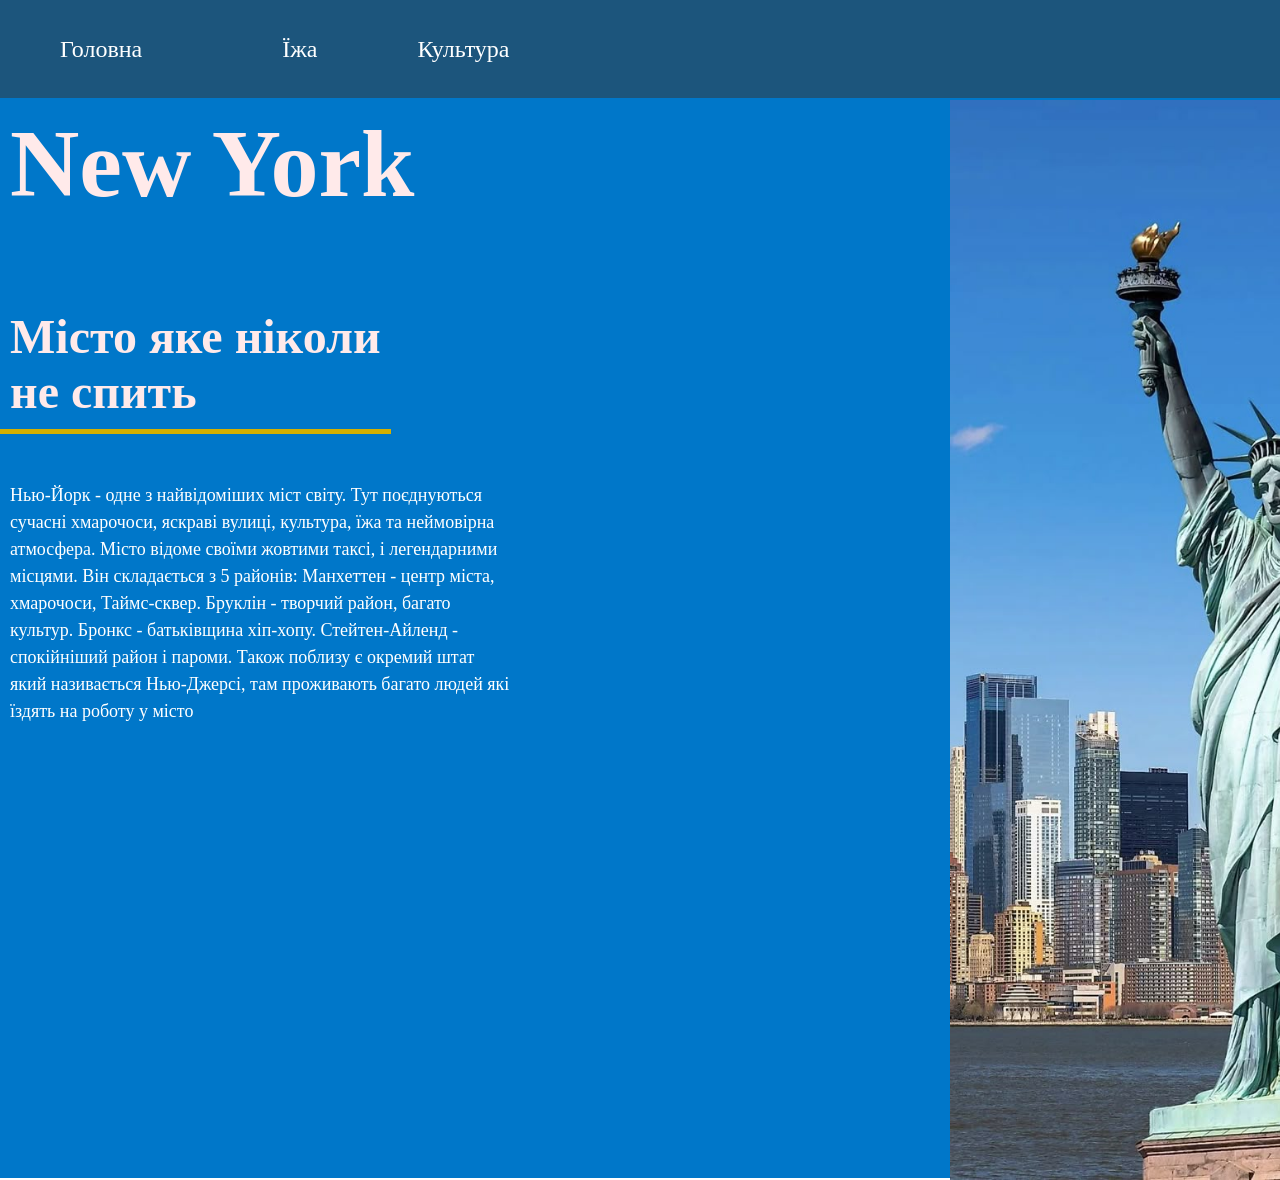
<file: index.html>
<!DOCTYPE html>
<html lang="uk">
<head>
	<meta charset="utf-8">
	<meta name="viewport" content="width=device-width, initial-scale=1">
	<link rel="stylesheet" type="text/css" href="style.css">
	<title>Головна</title>
</head>
<body>
		<header>
    	<nav>
       		 <ul>
            	<li>
                <a href="index1.html">Головна</a>
                <ul>
                    <li><a href="index2.html">Їжа</a></li>
                    <li><a href="index3.html">Культура</a></li>
                </ul>
   		 </nav>
		</header>
		<main>
			<h1>
				New York
			</h1>
			<h2> 
				Місто яке ніколи<br>
				не спить
			</h2>
			<p>
				Нью-Йорк - одне з найвідоміших
				міст світу.
				Тут поєднуються сучасні хмарочоси,
				яскраві вулиці, культура, їжа та неймовірна
				атмосфера.
				Місто відоме своїми жовтими таксі, 
				і легендарними місцями.
				Він складається з 5 районів:
				Манхеттен - центр міста, хмарочоси, Таймс-сквер.
				Бруклін - творчий район, багато культур.
				Бронкс - батьківщина хіп-хопу.
				Стейтен-Айленд - спокійніший район і пароми.
				Також поблизу є окремий штат який називається Нью-Джерсі, 
				там проживають багато людей які їздять на роботу у місто
			</p>
				<img src="new1.jpg">
			</main>

</body>
</html>
</file>
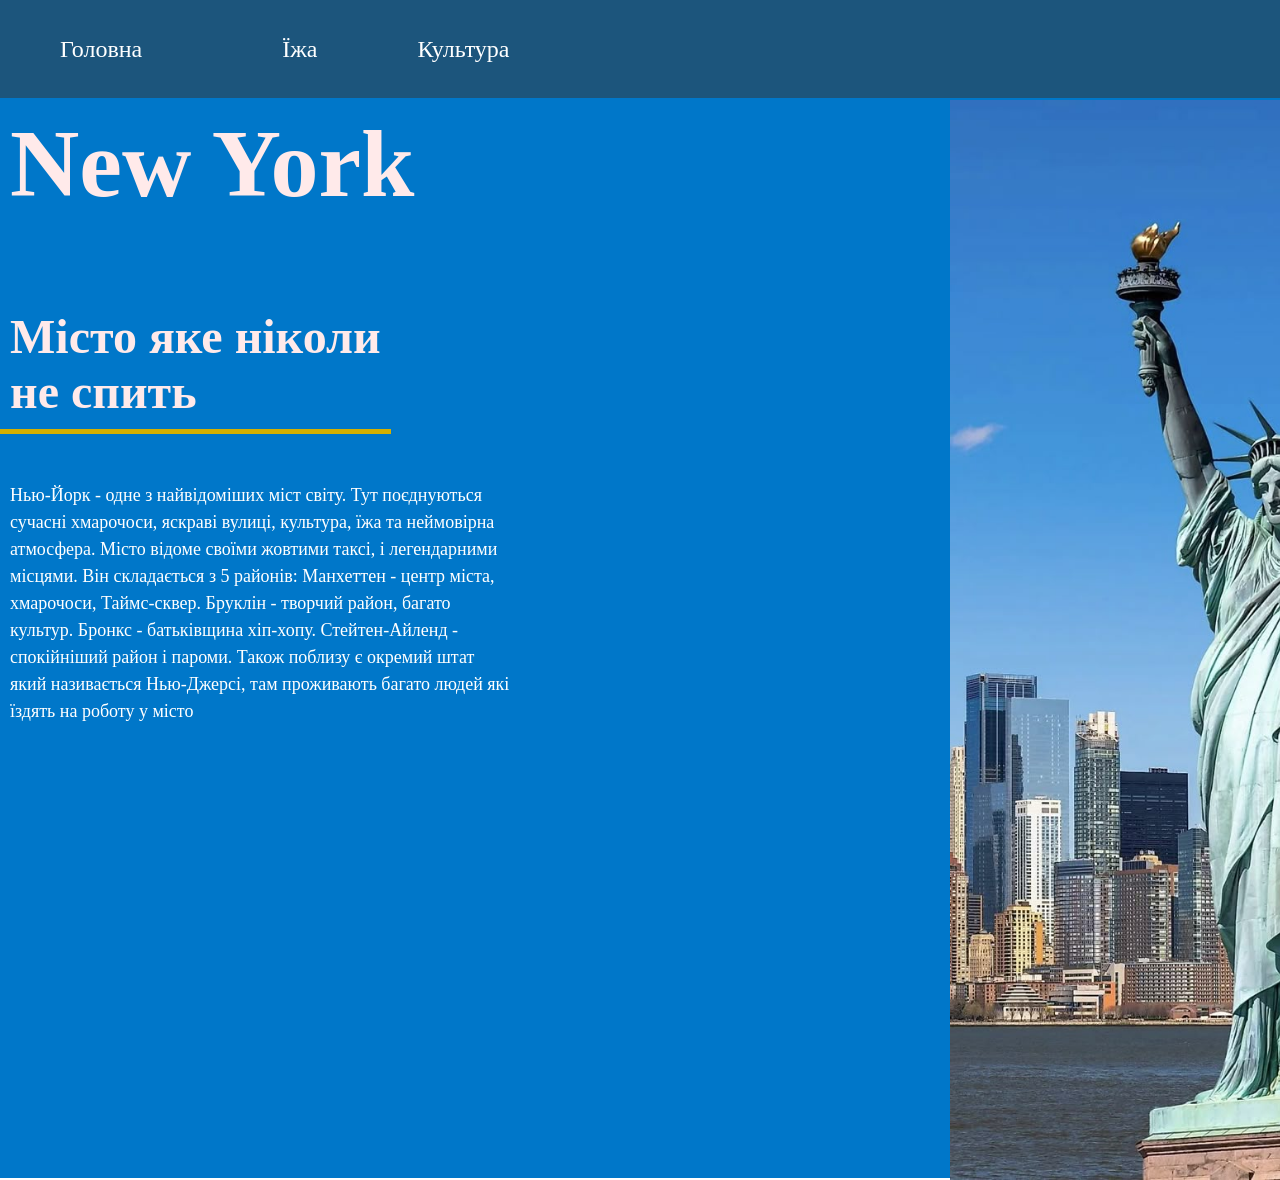
<file: index1.html>
<!DOCTYPE html>
<html lang="uk">
<head>
	<meta charset="utf-8">
	<meta name="viewport" content="width=device-width, initial-scale=1">
	<link rel="stylesheet"  href="style.css">
	<title>Головна</title>
</head>
<body>
		<header>
    	<nav>
       		 <ul>
            	<li>
                <a href="index.html">Головна</a>
                <ul>
                    <li><a href="index2.html">Їжа</a></li>
                    <li><a href="index3.html">Культура</a></li>
                </ul>
   		 </nav>
		</header>
		<main>
			<h1>
				New York
			</h1>
			<h2> 
				Місто яке ніколи<br>
				не спить
			</h2>
			<div></div>
			<p>
				Нью-Йорк - одне з найвідоміших
				міст світу.
				Тут поєднуються сучасні хмарочоси,
				яскраві вулиці, культура, їжа та неймовірна
				атмосфера.
				Місто відоме своїми жовтими таксі, 
				і легендарними місцями.
				Він складається з 5 районів:
				Манхеттен - центр міста, хмарочоси, Таймс-сквер.
				Бруклін - творчий район, багато культур.
				Бронкс - батьківщина хіп-хопу.
				Стейтен-Айленд - спокійніший район і пароми.
				Також поблизу є окремий штат який називається Нью-Джерсі, 
				там проживають багато людей які їздять на роботу у місто
			</p>
				<img src="new1.jpg">
			</main>

</body>
</html>
</file>
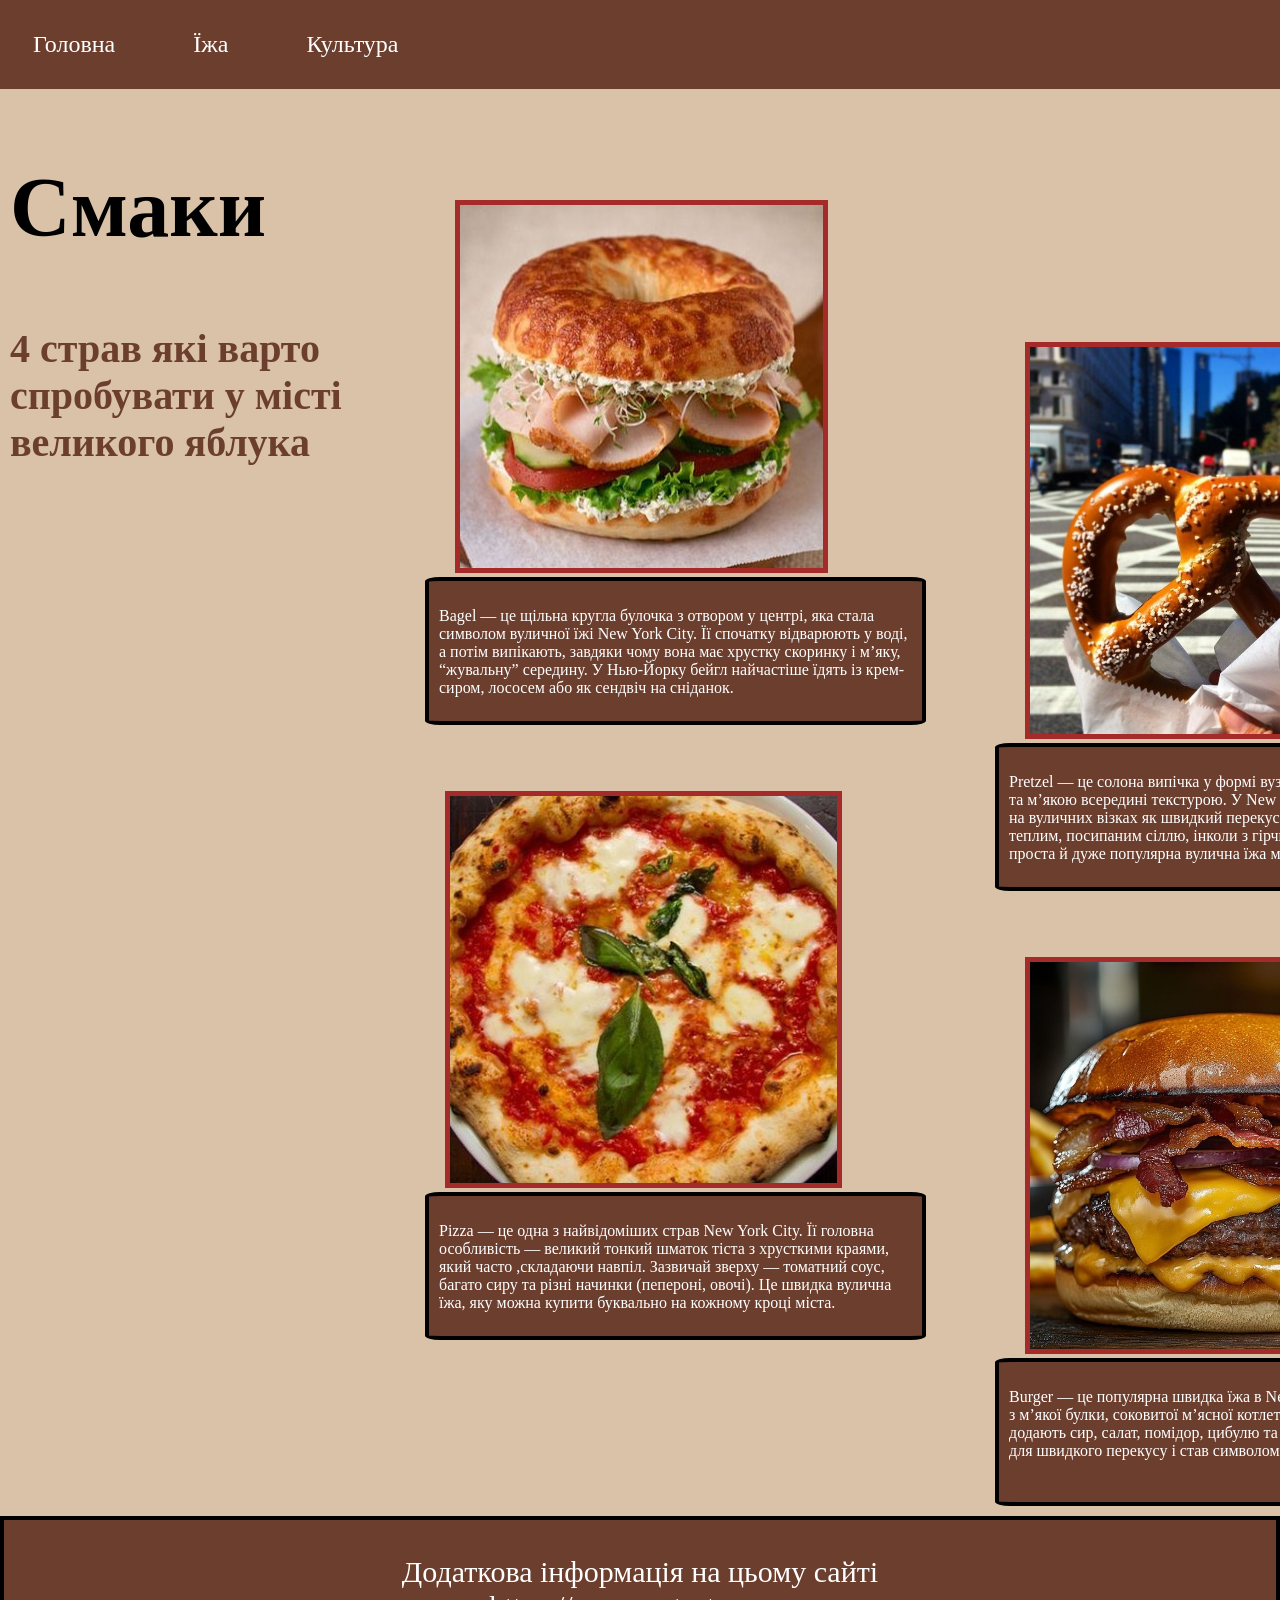
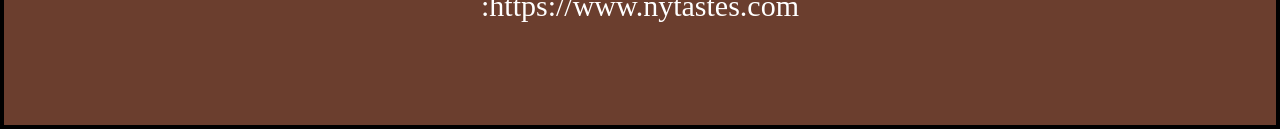
<file: index2.html>
<!DOCTYPE html>
<html lang="uk">
<head>
	<meta charset="utf-8">
	<meta name="viewport" content="width=device-width, initial-scale=1">
	<link rel="stylesheet"  href="style2.css">
	<title>Цікаві факти</title>
</head>
<body>
	<header>
		<nav>
			<ul>
				<li><a href="index.html">Головна</a></li>
				<li><a href="index2.html">Їжа</a></li>
				<li><a href="index3.html">Культура</a></li>
			</ul>
		</nav>
	</header>
		<section>
    		<h1>Смаки</h1>
    		<h2>4 страв які варто<br>
                спробувати у місті<br>
                великого яблука</h2>
    	</section>
   			<main>
    <article>
        <img src="begal.jpg" class="begl1" alt="begal">
    </article>
        <article class="p1">
        <p>Bagel — це щільна кругла булочка з отвором у центрі, яка стала символом вуличної їжі New York City. Її спочатку відварюють у воді, а потім випікають, завдяки чому вона має хрустку скоринку і м’яку, “жувальну” середину.
			У Нью-Йорку бейгл найчастіше їдять із крем-сиром, лососем або як сендвіч на сніданок. </p>
		</article>
    </article>
    <article>
        <img src="pretzel.jpg" class="pretzel1" alt="pretzel">
    </article>
        <article class="pr">
        <p>Pretzel — це солона випічка у формі вузла з блискучою скоринкою та м’якою всередині текстурою. У New York City її часто продають на 	вуличних візках як швидкий перекус.Зазвичай pretzel їдять теплим, посипаним сіллю, інколи з гірчицею або сирним соусом. Це проста й дуже популярна вулична їжа міста.</p>
    </article>
    <article>
        <img src="pizza1.jpg" class="pizza" alt="pizza">
        <article class="pz">
        <p>Pizza — це одна з найвідоміших страв New York City. Її головна особливість — великий тонкий шматок тіста з хрусткими краями, який часто ,складаючи навпіл.
			Зазвичай зверху — томатний соус, багато сиру та різні начинки (пепероні, овочі). Це швидка вулична їжа, яку можна купити буквально на кожному кроці міста.</p>
		</article>
    </article>
    <article>
        <img src="burger.jpg" class="burger1" alt="burger">
        <article class="br">
        <p>Burger — це популярна швидка їжа в New York City, яка складається з м’якої булки, соковитої м’ясної котлети та соусів.
			Зазвичай додають сир, салат, помідор, цибулю та різні соуси. Бургер зручний для швидкого перекусу і став символом американського фастфуду.</p>
		</article>
    </article>
    <article class="zbk">
    	<p>
    		Ось найкращі та найпопулярніші місця, які варто відвідати:
			The River Cafe — культовий ресторан у Брукліні, відомий завдяки чудовому панорамному виду на хмарочоси Мангеттена.
			Katz's Delicatessen — легендарна єврейська закусочна, яка працює вже понад століття, відома своїми величезними сендвічами з пастрамі.
			La Grande Boucherie — вражаючий ресторан французької кухні у центрі Мангеттена.
			Momofuku Noodle Bar — популярний заклад зіркового шефа Девіда Чанга, де подають знамениті страви азійської кухні, зокрема рамен.
			John's of Bleecker Street — знаменита піцерія в Гринвіч-Віллідж із традиційною піцою в дров'яній печі. [1, 2, 3, 4, 5]
        </p>
    </article>
</main>
<footer>
	<p> Додаткова інформація на цьому сайті<br>:https://www.nytastes.com
</footer>
</body>
</html>
</file>
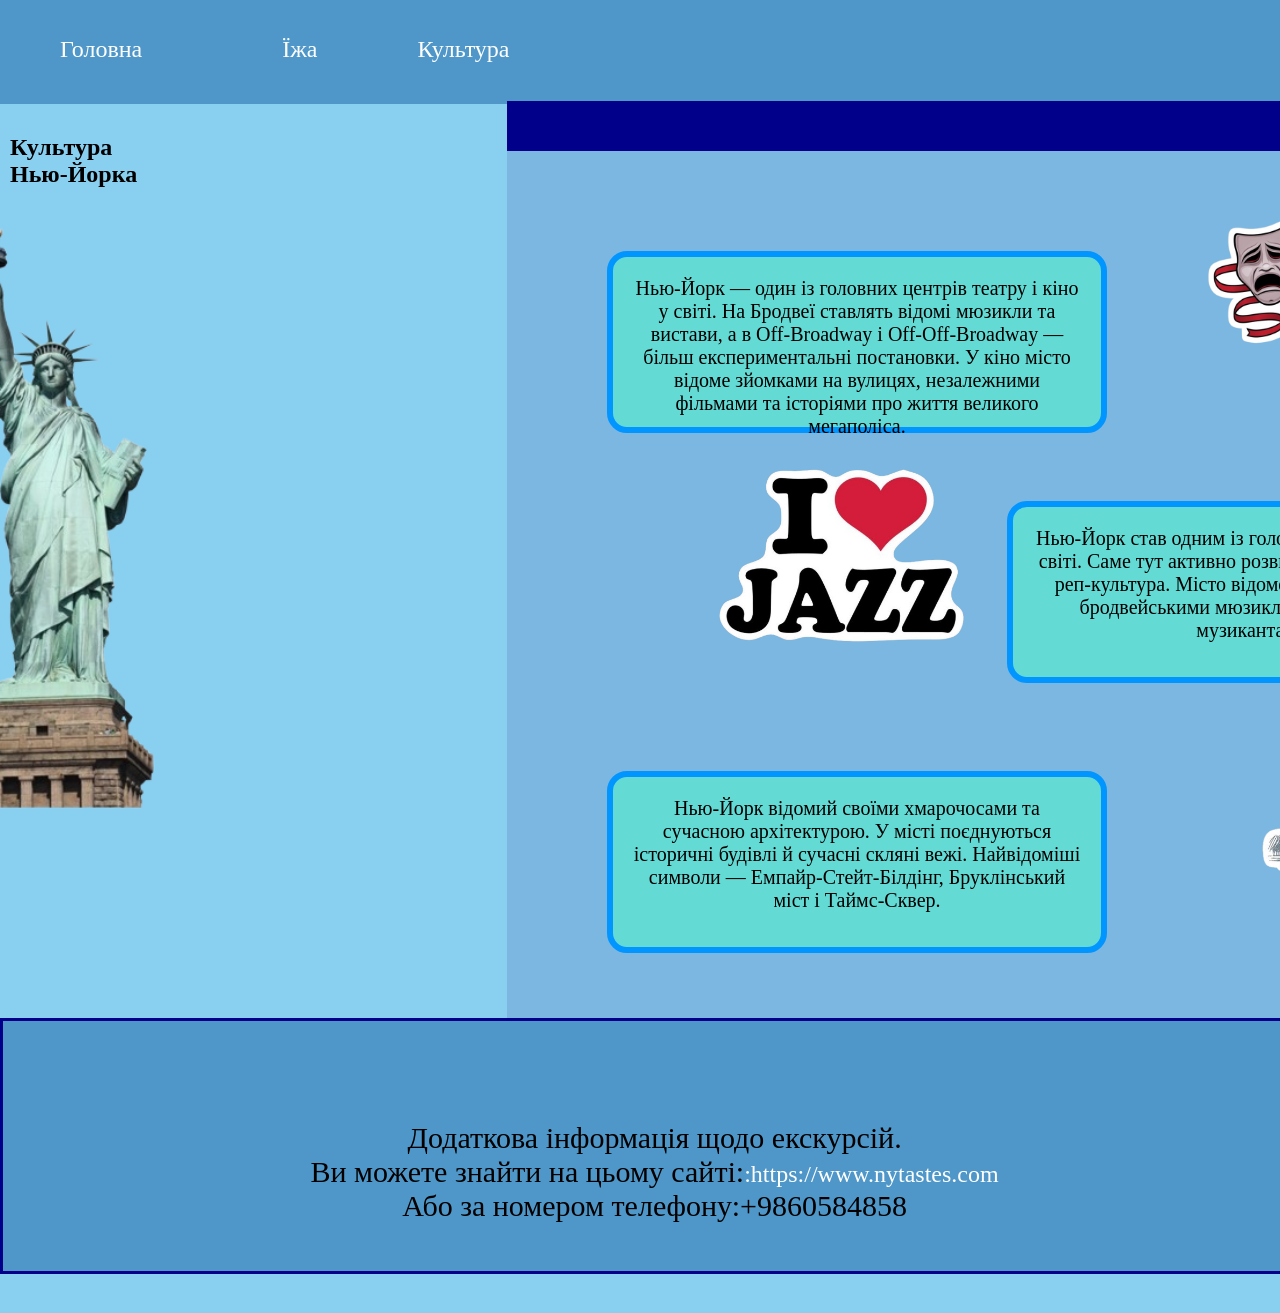
<file: index3.html>
<!DOCTYPE html>
<html lang="uk">
<head>
	<meta charset="utf-8">
	<meta name="viewport" content="width=device-width, initial-scale=1">
	<link rel="stylesheet"  href="style3.css">
	<title>Культура</title>
</head>
<body>
		<header>
    	<nav>
       		 <ul>
            	<li>
                <a href="index.html">Головна</a>
                <ul>
                    <li><a href="index2.html">Їжа</a></li>
                    <li><a href="index3.html">Культура</a></li>
                </ul>
   		 </nav>
		</header>
    	<main>
   	 <section class="left">
        <h1>Культура<br>
         Нью-Йорка</h1>
        <img src="newyork2.png" alt="Нью-Йорк" class="newyourk2">
    </section>
    <aside>
        <article class="kn">
        	Нью-Йорк — один із головних центрів театру і кіно у світі. На Бродвеї ставлять відомі мюзикли та вистави, а в Off-Broadway і Off-Off-Broadway — більш експериментальні постановки. У кіно місто відоме зйомками на вулицях, незалежними фільмами та історіями про життя великого мегаполіса.</article>
        <img src="kino.png" class="kino">
        <article class="mz">	
        	Нью-Йорк став одним із головних центрів музики у світі. Саме тут активно розвивалися джаз, хіп-хоп і реп-культура. Місто відоме своїми концертами, бродвейськими мюзиклами та вуличними музикантами..
        </article>
       	<img src="jazz.png" class="jazz">
        <article class="em">	
        	Нью-Йорк відомий своїми хмарочосами та сучасною архітектурою. У місті поєднуються історичні будівлі й сучасні скляні вежі. Найвідоміші символи — Емпайр-Стейт-Білдінг, Бруклінський міст і Таймс-Сквер.
        </article>
        	<img src="newyourk.png" class="newyork">
    </aside>
	</main>
	<footer>
		<p>	
		Додаткова інформація щодо 
		екскурсій.<br>
		Ви можете знайти на цьому сайті:<a href="#">:https://www.nytastes.com</a><br>
		Або за номером телефону:+9860584858
		<p>
	</footer>
</body>
</html>
</file>
<file: style.css>
body{
    margin: 0;
    padding: 0;
    box-sizing: border-box;
}
header{
    padding: 20px;
    background:#1C557C ;
}
nav ul{
    display: flex;
    align-items: center;
    gap: 50px;
}
nav ul li{
    display: flex;
    gap: 100px;
    align-items: center;
}
a{
    color: white;
    text-decoration: none;
    font-size: 24px;
    padding-bottom: 5px;
}
nav ul li ul{
    display: flex;
    gap: 100px;
}
nav ul li:hover ul{
    display: flex;
}
a:hover{
    border-bottom: 2px solid white;
}

.active{
    border-bottom: 2px solid white;
}
main{
    background: #0077C9;
    margin-top: -70px;
    width: 100%;
    height: 1080px;
}
h1{
    font-size: 96px;
    color: #FFEAEA;
    margin-bottom: 30px;
    text-align: left;
    padding: 10px;
}
h2{
    font-size: 48px;
    color: #FFEAEA;
    margin-bottom: 20px;
    border-bottom: 5px solid #D4B000;
    display: inline-block;
    padding-bottom: 10px;
    padding: 10px}
p{
    font-size: 18px;
    line-height: 1.5;
    color: white;
    width: 500px;
    padding: 10px;
}
img {
    display: flex;
    margin: inline-block;
    margin-top: -653px;
    margin-left: 950px;
    height: 1080px;
</file>
<file: style2.css>
body{
    margin: 0;
    padding: 0;
    box-sizing: border-box;
    background: #D9C2A7;
}
header{
    padding: 15px;
    background: #6B3E2E;
}
nav ul{
    display: flex;
    align-items: center;
    gap: 100px;
}
nav ul li{
    display: flex;
    gap: 100px;
}
a{
    color: white;
    text-decoration: none;
    font-size: 24px;
    margin-left: -22px;
}
nav ul li ul{
    display: flex;
    gap: 100px;
}
nav ul li:hover ul{
    display: flex;
}
a:hover{
    border-bottom: 2px solid white;
}

a:hover{
    border-bottom: 2px solid white;
}
main {
    width: 430px;
    margin: 0 auto;
   padding-top: -70px;
}   
.begl1 {
    margin-left: 30px;
    margin-top: -300px;
    border: 5px solid brown;
}
.p1 {
    width: 110%;
    height: 120px;
    background:#6B3E2E;
    position: relative;
    magrid-left: 100px;
    color: white;
    padding: 10px;
    border-radius: 3%;
    border: 4px solid black;
}
.pretzel1{
    width: 90%;
    background:#6B3E2E;
    position: relative;
    margin-left: 600px;
    margin-top: -900px;
    border: 5px solid brown;

}
.pr {
    background: #6B3E2E;
    height: 120px;
    width: 110%;
    position: relative;
    margin-left: 570px;
    color: white;
    padding: 10px;
    border-radius: 3%;
    border: 4px solid black;
}
.pizza {
    width: 90%;
    position: re;
    margin-left: 20px;
    margin-top: -100px;
    border: 5px solid brown;
}
.pz {
    background: #6B3E2E;
    height: 120px;
    width: 110%;
    position: relative;
    color: white;
    padding: 2px;
    border-radius: 3%;
    padding: 10px;
    border: 4px solid black;
}
.burger1 {
     width: 90%;
    position: relative;
    margin-left: 600px;
    margin-top: -500px;
    border: 5px solid brown;
}
.br {
    background: #6B3E2E;
    height: 120px;
    width: 110%;
    position: relative;
    color: white;
    padding: 2px;
    border-radius: 3%;
    padding: 10px;
    margin-top: 0px;
    margin-left: 570px;
    margin-bottom: 10px;
    border: 4px solid black;

}
h1 {
    text-alig38pxn: left;
    padding-left: 10px;
    font-size: 84px;
}
h2 {
    text-align: left;
    padding-left: 10px;
    font-size: 40px;
    color: #6B3E2E
}
.zbk {
    width: 22%;
    height: 970px;
    background: #6B3E2E;
    position: absolute;
    right: 1450px;
    margin-top: -1000px;
    text-align: center;
    font-size: 32px;
    padding: 10px;
    color: white;
    border: 4px solid black;
}
footer {
    background: #6B3E2E;
    border: 4px solid black;
    height: 200px;
    text-align: center;
    font-size: 30px;
    color: white;
    padding-top: 5px;

}
</file>
<file: style3.css>
body{
    margin: 0;
    padding: 0;
    box-sizing: border-box;
    background: #89CFF0;

}
header{
    padding: 20px;
    background:#4F97C9 ;
}
nav ul{
    display: flex;
    align-items: center;
    gap: 50px;
}
nav ul li{
    display: flex;
    gap: 100px;
    align-items: center;
}
a{
    color: white;
    text-decoration: none;
    font-size: 24px;
    padding-bottom: 5px;
}
nav ul li ul{
    display: flex;
    gap: 100px;
}
nav ul li:hover ul{
    display: flex;
}
a:hover{
    border-bottom: 2px solid white;
}
aside {
    width: 70%;
    height: 950px;
    background: #7BB7E0;
    position: absolute;
    margin-left: 507px;
    margin-top:-117px ;
    color: #darkblue;
    border-top: 50px solid darkblue;
}
.kn {
    background: #64DAD4;
    width: 50%;
    height: 130px;
    position: absolute;
    margin-left: 100px;
    margin-top: 100px;
    text-align: center;
    padding: 20px;
    border-radius: 20px;
    border: 6px solid #0095FF;
    font-size: 20px;
}
.kino {
    width: 20%;
    position: absolute;
    margin-left: 700px;
    margin-top: 40px;
}
.mz {
    background: #64DAD4;
    width: 50%;
    height: 130px;
    position: absolute;
    margin-left: 500px;
    margin-top: 350px;
    text-align: center;
    padding: 20px;
    border-radius: 20px;
    border: 6px solid #0095FF;
    font-size: 20px;
}
.jazz {
        width: 30%;
    position: absolute;
    margin-left: 200px;
    margin-top: 270px;
}
.em {
    background: #64DAD4;
    width: 50%;
    height: 130px;
    position: absolute;
    margin-left: 100px;
    margin-top: 620px;
    text-align: center;
    padding: 20px;
    border-radius: 20px;
    border: 6px solid #0095FF;
    font-size: 20px;
}
.newyork{
     width: 30%;
    position: absolute;
    margin-left: 730px;
    margin-top: 500px;
}
.newyourk2{
    position:absolute;
    width: 37%;
    margin-top: -80px;
    margin-left: -200px;
    display: block;
}
footer {
    background:#4F97C9;
    width: 94%;
    height: 150px;
    padding: 50px;
    position: absolute;
    margin-top: 800px;
    border: 3px solid darkblue;
}
p{
    text-align: center;
    font-size: 30px;
    text-decoration:none ;
    text-decoration-color: blue;
    padding: 20px;
}
h1{
    padding: 10px;
}
</file>
